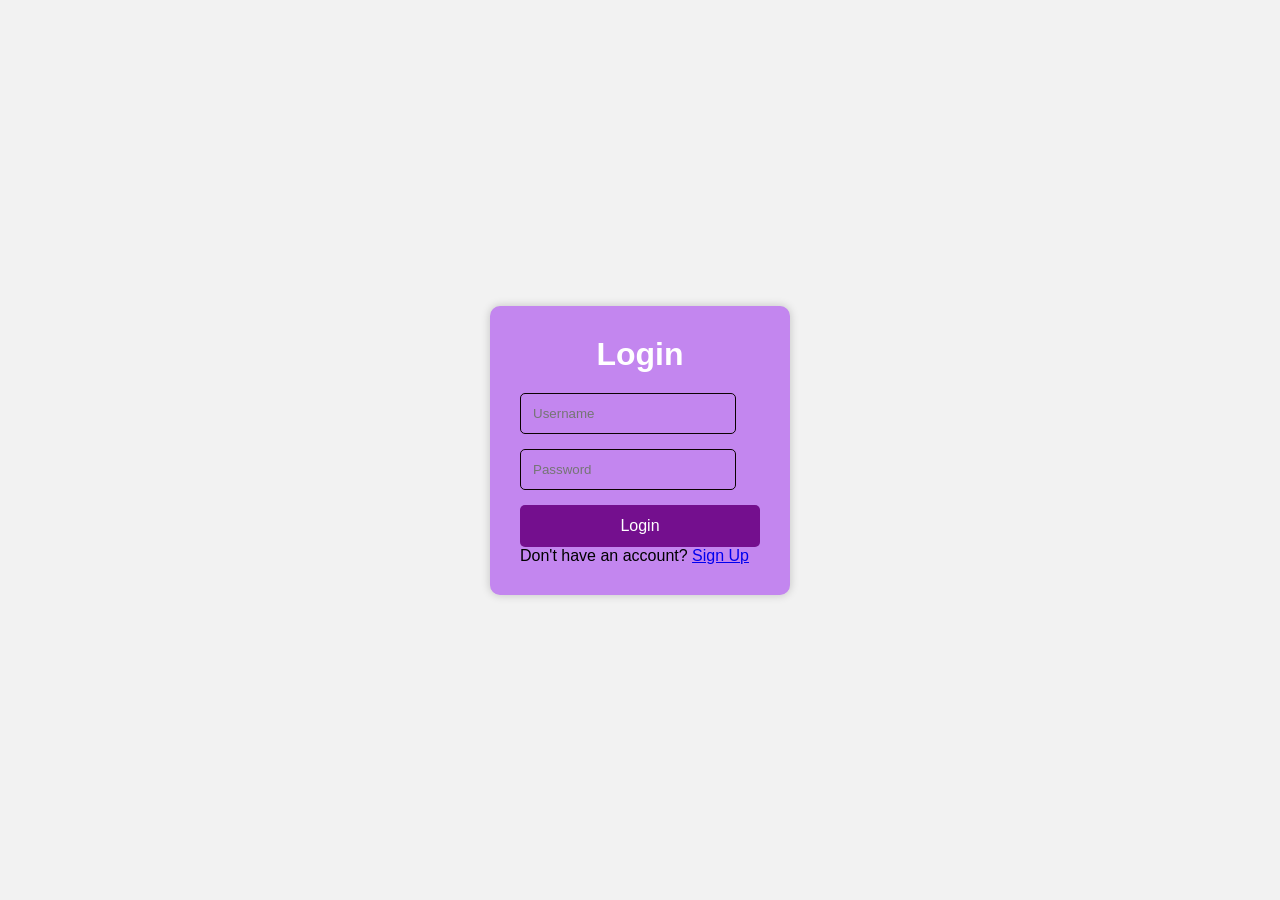
<file: index.html>
<!DOCTYPE html>
<html lang="en">
<head>
 
    <meta charset="UTF-8">
 <meta name="viewport" content="width=device-width, initial-scale=1.0">
 <title> To-do List App</title>
 <link rel="stylesheet" href="style.css">

</head>
<body>
   <div class="container">
      <div class="todo-app">
      <h2> To-do List <img src="icon.png" alt="icon"></h2>
      <div class="row">
        <input type="text" id="input-box" placeholder="Add your text">
        <button onclick="addTask()">Add </button>
      </div>  
      <ul id="list-container">
        <!--<li class="checked">Task 1</li>
        <li>Task 2</li>
        <li>Task 3</li> -->
        </ul>
   </div>
   <button id="logout-button" onclick="logout()" class="logout-btn">Logout</button>
   </div>
<script src="script.js"></script>
<script>
   if
   (localStorage.getItem('LoggedIn') !== 'true') {
      window.location.href = 'login.html';
   }
</script>
<div class="footer">
copyright &copy; 2026 Arianna Katotoka. All rights reserved
</div>
</body>      

</html>
</file>
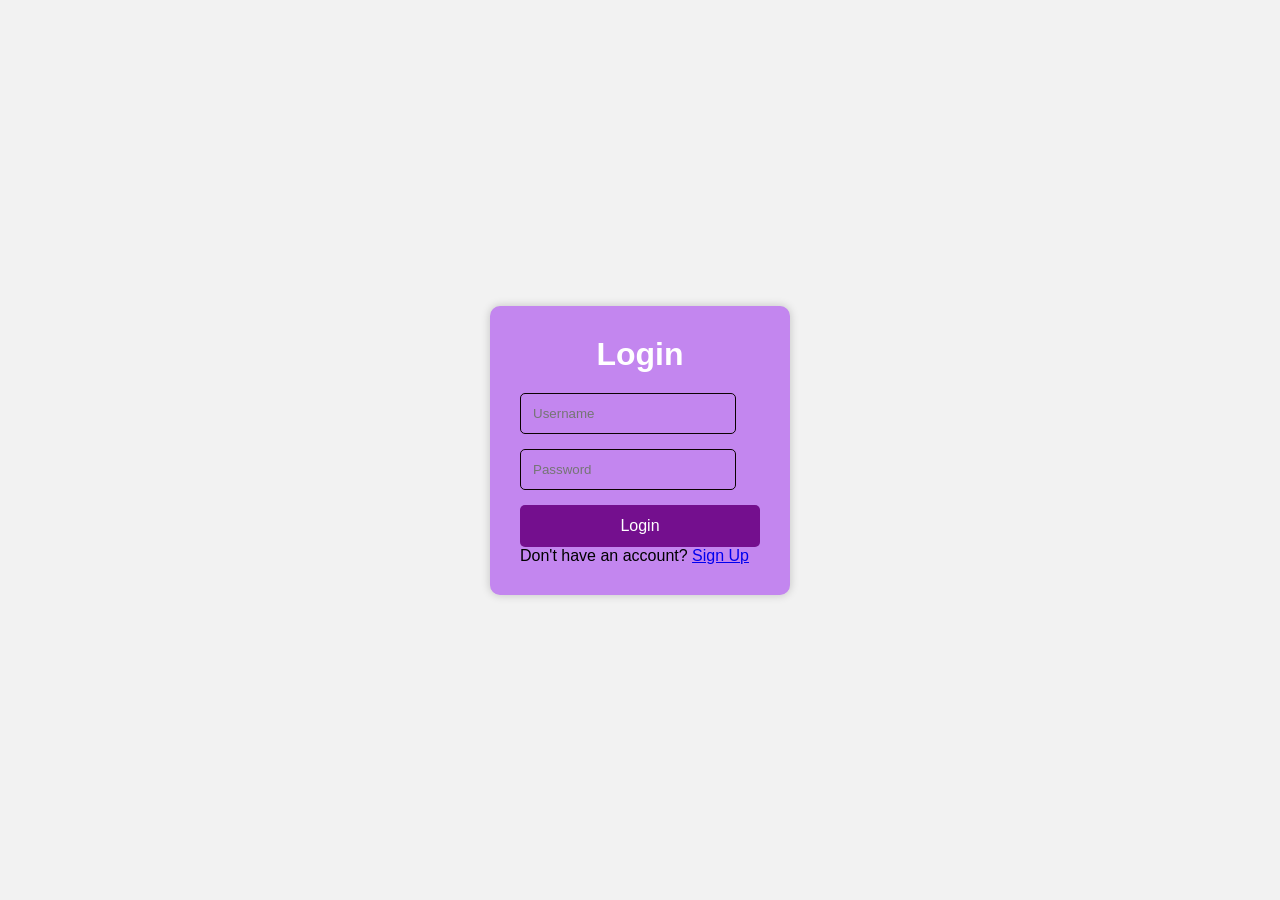
<file: login.html>
<!DOCTYPE html>
<html lang="en">
    <head>
        <meta charset="UTF-8">
        <meta name="viewport" content="width=device-width, initial-scale=1.0">
        <title>Login</title>
        <link rel="stylesheet" href="style.css">
        </head>
        <body class="auth-page">
         <div class="auth-container">
                <h1>Login</h1>
                <form id="loginForm">
                 <input type="text" id="loginUsername" placeholder="Username" required>
                 <input type="password" id="loginPassword" placeholder="Password" required>
                 <button type="submit">Login</button>
                </form>
                <p id="loginMessage"></p>
                <p>Don't have an account? <a href="signup.html">Sign Up</a></p>
         </div>
         <script src="auth.js"></script>
        </body>
</html>
</file>
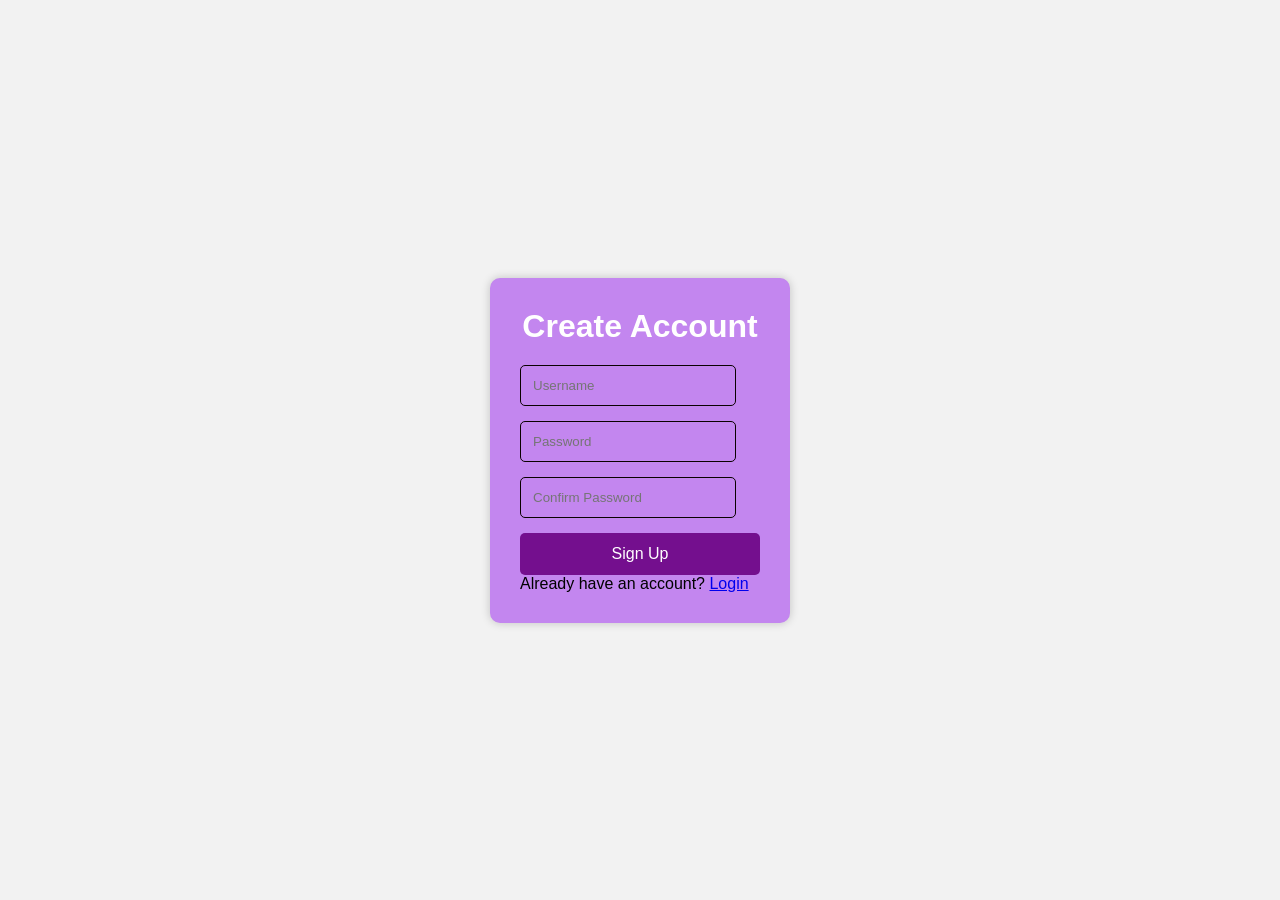
<file: signup.html>
<!DOCTYPE html>
<html lang="en">
    <head>
        <meta charset="UTF-8">
        <meta name="viewport" content="width=device-width, initial-scale=1.0">
        <title>Sign Up</title>
        <link rel="stylesheet" href="style.css">
    </head>
    <body class="auth-page">
       <div class="auth-container">
        <h1>Create Account</h1>
        <form id="signupForm">
            <input type="text" id="signupUsername" placeholder="Username" required>
            <input type="password" id="signupPassword" placeholder="Password" required>
            <input type="password" id="signupConfirmPassword" placeholder="Confirm Password" required>
            <button type="submit">Sign Up</button>
        </form>
        <p id="signupMessage"></p>
        <p>Already have an account? <a href="login.html">Login</a></p>
       </div>
       
       <script src="auth.js"></script>
    </body>
    
</html>
</file>
<file: style.css>
*{
    margin: 0;
    padding: 0;
    font-family: 'Poppins', sans-serif;
    box-sizing: border-box;
}

.container {
    width: 100%;
    min-height: 100vh;
    background: url("purple background.jpg") no-repeat center center fixed;
    background-size: cover;
    padding: 10px;
}
.todo-app{
    width: 100%;
    max-width: 540px;
    background: #fff;
    margin: 100px auto 20px;
    padding: 40px 30px 70px;
    border-radius: 10px;
}

.todo-app h2{
    color: #040002;
    display: flex;
    align-items: center;
    margin-bottom: 20px;
}

.todo-app h2 img{
    width: 30px;
    margin-left: 10px;

}

.row{
    display: flex;
    align-items: center;
    justify-content: space-between;
    background: #edeef0;
    border-radius: 30px;
    padding-left: 20px;
    margin-bottom: 25px;
        
}

input{
    flex: 1;
    border: none;
    outline: none;
    background: transparent;
    padding: 10px;
    font-weight: 14px;
    
}

button{
    border: none;
    outline: none;
    padding: 16px 50px;
    background: #ecb3fa;
    color: #fff;
    font-size: 16px;
    cursor: pointer;
    border-radius: 40px;

}

ul li{
    list-style: none;
    font-size: 17px;
    padding: 12px 8px 12px 50px;
    user-select: none;
    cursor: pointer;
    position: relative;
}

ul li::before{
    content:'' ;
    position: absolute;
    height: 28px;
    width: 28px;
    border-radius: 50%;
    background-image: url("unchecked.png");
    background-size:cover;
    background-position: center;
    top: 12px;
    left: 8px;
}

ul li.checked{
    text-decoration: line-through;
    color: #555;
}

ul li.checked::before{
    background-image: url("checked.png");
    background-size:cover;
    background-position: center;
}

ul li span{
    position: absolute;
    right: 0px;
    top: 5px;
    width: 40px;
    height: 40px;
    font-size: 22px;
    color: #555;
    line-height: 40px;
    text-align: center;
    border-radius: 50%;
}   

ul li span:hover{
    background:#edeef0;
}

/* Keep your original styles and append/modify these layouts */

ul li {
    list-style: none;
    font-size: 17px;
    padding: 12px 80px 12px 50px; /* Increased right padding to fit two buttons */
    user-select: none;
    cursor: pointer;
    position: relative;
    display: flex;
    align-items: center;
    justify-content: space-between;
}

ul li p {
    margin: 0;
    flex: 1;
}

ul li.checked p {
    text-decoration: line-through;
    color: #555;
}

/* Edit Button Styling */
ul li em {
    position: absolute;
    right: 40px; /* Positioned right before the delete button */
    top: 5px;
    width: 40px;
    height: 40px;
    font-size: 18px;
    color: #555;
    line-height: 40px;
    text-align: center;
    border-radius: 50%;
    font-style: normal;
    cursor: pointer;
}

ul li em:hover {
    background: #edeef0;
}

/* Original Delete Button Styling */
ul li span {
    position: absolute;
    right: 0px;
    top: 5px;
    width: 40px;
    height: 40px;
    font-size: 22px;
    color: #555;
    line-height: 40px;
    text-align: center;
    border-radius: 50%;
}   

ul li span:hover {
    background: #edeef0;
}

.logout-btn{
     border: none;
    outline: none;
    padding: 16px 50px;
    background: #740f8e;
    color: #fff;
    font-size: 16px;
    cursor: pointer;
    border-radius: 40px;
    position: absolute;
    top: 20px;
    right: 20px;
}

.container .footer {
    text-align: center;
    margin-top: 20px;
    color: #fff;
    font-size: 14px;
}

.auth-page {
    font-family: Arial , sans-serif;
    background-color: #f2f2f2;
    min-height: 100vh;
    display: flex;
    justify-content: center;
    align-items: center;
}

.auth-container {
    width: 100%;
    max-width: 300px;
    margin: 100px auto;
    padding: 30px;
    background-color: #c386ef;
    border-radius: 10px;
    box-shadow: 0 0 10px rgba(0, 0, 0, 0.2);
}

.auth-container h1 {
    text-align: center;
    margin-bottom: 20px;
    color: #fff;
}

.auth-container input[type="text"],
.auth-container input[type="password"] {
    width: 90%;
    padding: 12px;
    margin-bottom: 15px;
    border: 1px solid #0b0101;
    border-radius: 5px;
}

.auth-container button {
    width: 100%;
    padding: 12px;
    background-color: #740f8e;
    color: #fff;
    border: none;
    border-radius: 5px;
    cursor: pointer;
}

.auth-container button:hover {
    background-color: #5a0b6b;
    opacity: 0.8;
}
</file>
